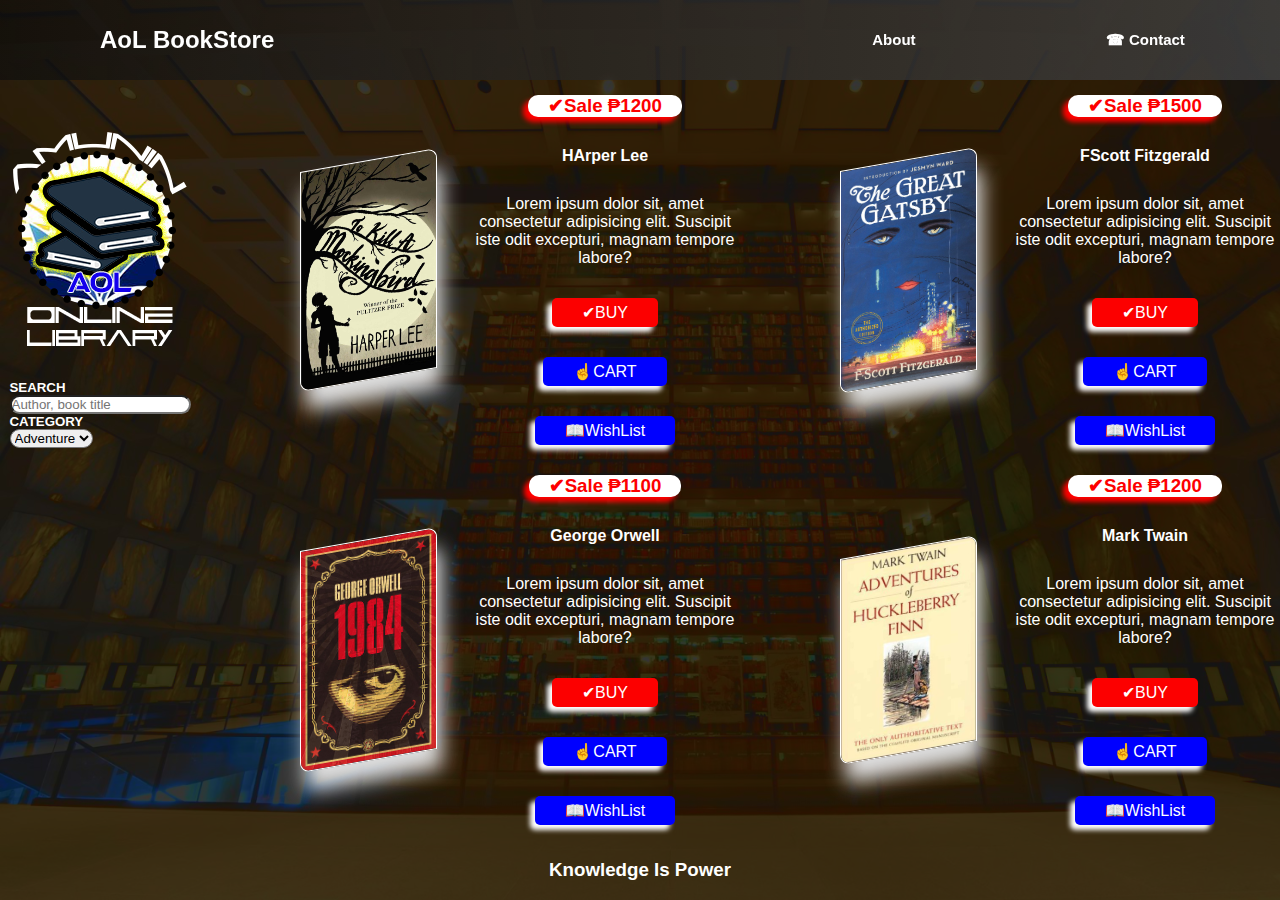
<file: index.html>
<!DOCTYPE html>
<html lang="en">
<head>
  <meta charset="UTF-8">
  <meta http-equiv="X-UA-Compatible" content="IE=edge">
  <meta name="viewport" content="width=device-width, initial-scale=1.0">
  <title>Online Library</title>
  <link rel="stylesheet" href="css/style.css">
</head>
<body>
               <!-- main container -->
  <div class="container">
               <!-- navigation bar -->
    <nav class="nav">
      <h2>AoL BookStore</h2>
      <div class="a-link">
        <a href="#">About</a>
        <a href="#">&#9742; Contact</a>
      </div>
    </nav>
               <!-- aside -->
    <aside class="side">
      <img src="images/LOGO.png" alt="">
      <div class="search">
         <h5>SEARCH</h5>
         <input type="text" name="searcd" id="search" placeholder="Author, book title">
         <h5>CATEGORY</h5>
         <select name="select" id="select">
          <option value="adveture">Adventure</option>
          <option value="romance">Romance</option>
          <option value="action">Action</option>
          <option value="horror">Horror</option>
          <option value="Futuristic">Futuristic</option>
          <option value="discovery">Discovery</option>
         </select>
      </div>
    </aside> 
             <!-- contents -->
    <div class="con-1">
      
      <div class="card">
        <img src="images/image1.jpg" alt="">
      </div>
      <div class="info">
        <h3>✔Sale ₱1200</h3>
        <h4>HArper Lee</h4>
        <p>
          Lorem ipsum dolor sit, amet consectetur adipisicing elit. Suscipit iste odit excepturi, magnam tempore labore?
        </p>
        <a id="buy" href="http://127.0.0.1:5500/buy.html">&#10004;BUY</a>
        <a id="cart" href="http://127.0.0.1:5500/cart.html">☝CART</a>
        <a id="WishList" href="#">📖WishList</a>
      </div>

    </div>
    
    <div class="con-2">
      
      <div class="card">
        <img src="images/image2.jpg" alt="">
      </div>
      <div class="info">
        <h3>✔Sale ₱1500</h3>
        <h4>FScott Fitzgerald</h4>
        <p>
          Lorem ipsum dolor sit, amet consectetur adipisicing elit. Suscipit iste odit excepturi, magnam tempore labore?
        </p>
        <a id="buy" href="http://127.0.0.1:5500/buy.html">&#10004;BUY</a>
        <a id="cart" href="http://127.0.0.1:5500/cart.html">☝CART</a>
        <a id="WishList" href="#">📖WishList</a>
      </div>
   </div> 
    
   <div class="con-3">
      
    <div class="card">
      <img src="images/image3.jpg" alt="">
    </div>
    <div class="info">
      <h3>✔Sale ₱1100</h3>
      <h4>George Orwell</h4>
      <p>
        Lorem ipsum dolor sit, amet consectetur adipisicing elit. Suscipit iste odit excepturi, magnam tempore labore?
      </p>
      <a id="buy" href="http://127.0.0.1:5500/buy.html">&#10004;BUY</a>
      <a id="cart" href="http://127.0.0.1:5500/cart.html">☝CART</a>
      <a id="WishList" href="#">📖WishList</a>
    </div>

  </div>

  <div class="con-4">
      
    <div class="card">
      <img src="images/image4.jpg" alt="">
    </div>
    <div class="info">
      <h3>✔Sale ₱1200</h3>
      <h4>Mark Twain</h4>
      <p>
        Lorem ipsum dolor sit, amet consectetur adipisicing elit. Suscipit iste odit excepturi, magnam tempore labore?
      </p>
      <a id="buy" href="http://127.0.0.1:5500/buy.html">&#10004;BUY</a>
      <a id="cart" href="http://127.0.0.1:5500/cart.html">☝CART</a>
      <a id="WishList" href="#">📖WishList</a>
    </div>

  </div> 

    <footer class="footer">
      <h3>Knowledge Is Power</h3>
    </footer>
  </div>
  
</body>
</html>
</file>
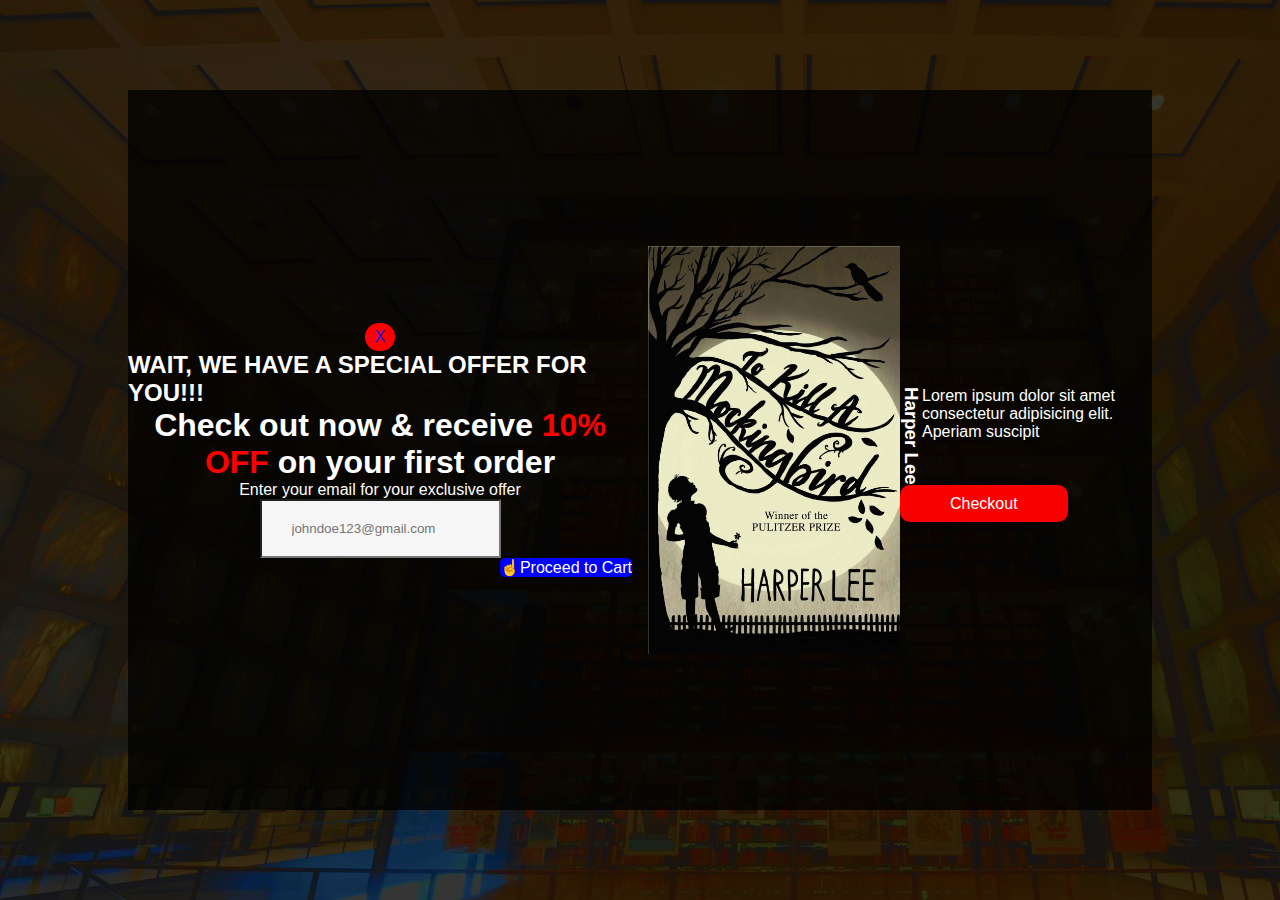
<file: cart.html>
<!DOCTYPE html>
<html lang="en">
<head>
  <meta charset="UTF-8">
  <meta http-equiv="X-UA-Compatible" content="IE=edge">
  <meta name="viewport" content="width=device-width, initial-scale=1.0">
  <title>To Cart</title>
  <link rel="stylesheet" href="css/style.css">
</head>
<body>
  <div class="main-cart">
    <div class="elementor">
       <div class="offer">
          <a id="close" href="http://127.0.0.1:5500/index.html">X</a>
          <h2>WAIT, WE HAVE A SPECIAL OFFER FOR YOU!!!</h2>
          <h1> Check out now & receive <span style="color: red;">10% OFF</span> on 
          your first order</h1>
          <p>Enter your email for your
            exclusive offer
          </p>
          <input type="email" name="email" id="email" placeholder="johndoe123@gmail.com">
          <a class="cart" href="http://127.0.0.1:5500/maincart.html">☝Proceed to Cart</a> 
       </div>
         <div class="offer-info">
           <img class="offer-img" src="images/image1.jpg" alt="">
           
           <div class="img-info"> 
              <div class="v-mode">
                <h3>Harper Lee</h3>
                <p>
                  Lorem ipsum dolor sit amet consectetur adipisicing elit. Aperiam suscipit
                </p>       

              </div>
              <a href="http://127.0.0.1:5500/buy.html">Checkout</a> 
            </div>
         </div>
    </div>
  </div> 
</body>
</html>
</file>
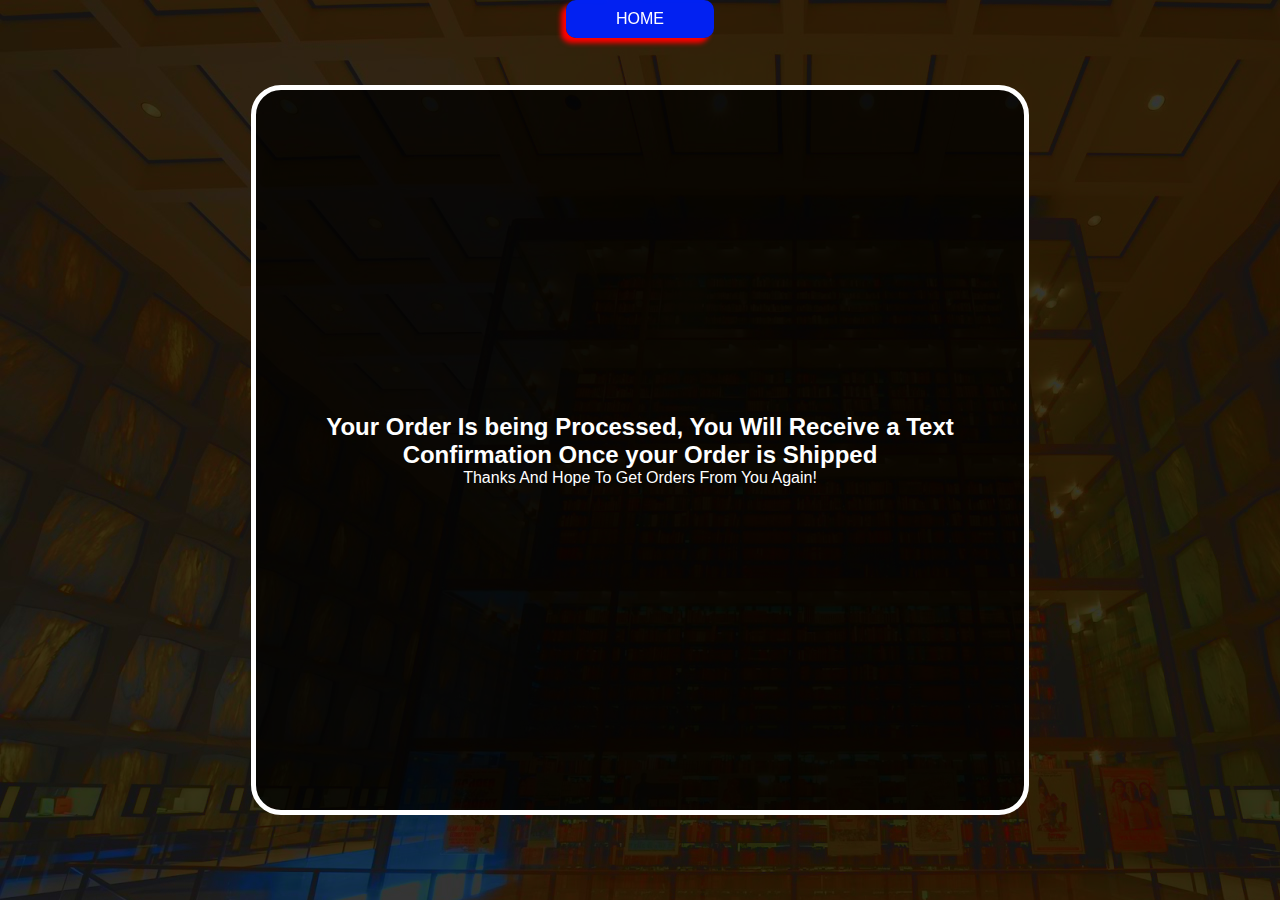
<file: confirm..html>
<!DOCTYPE html>
<html lang="en">
<head>
  <meta charset="UTF-8">
  <meta http-equiv="X-UA-Compatible" content="IE=edge">
  <meta name="viewport" content="width=device-width, initial-scale=1.0">
  <title>confirmation</title>
  <link rel="stylesheet" href="css/style.css">
</head>
<body>
  <div class="con-container">
    <div class="m-home">
      <a href="http://127.0.0.1:5500/index.html">HOME</a>
    </div>
    <div class="thank-you">
      <h2>Your Order Is being Processed, You Will Receive a  Text Confirmation Once your Order is Shipped </h2>
      <p>Thanks And Hope To Get Orders From You Again!</p>
    </div>
  </div>
</body>
</html>
</file>
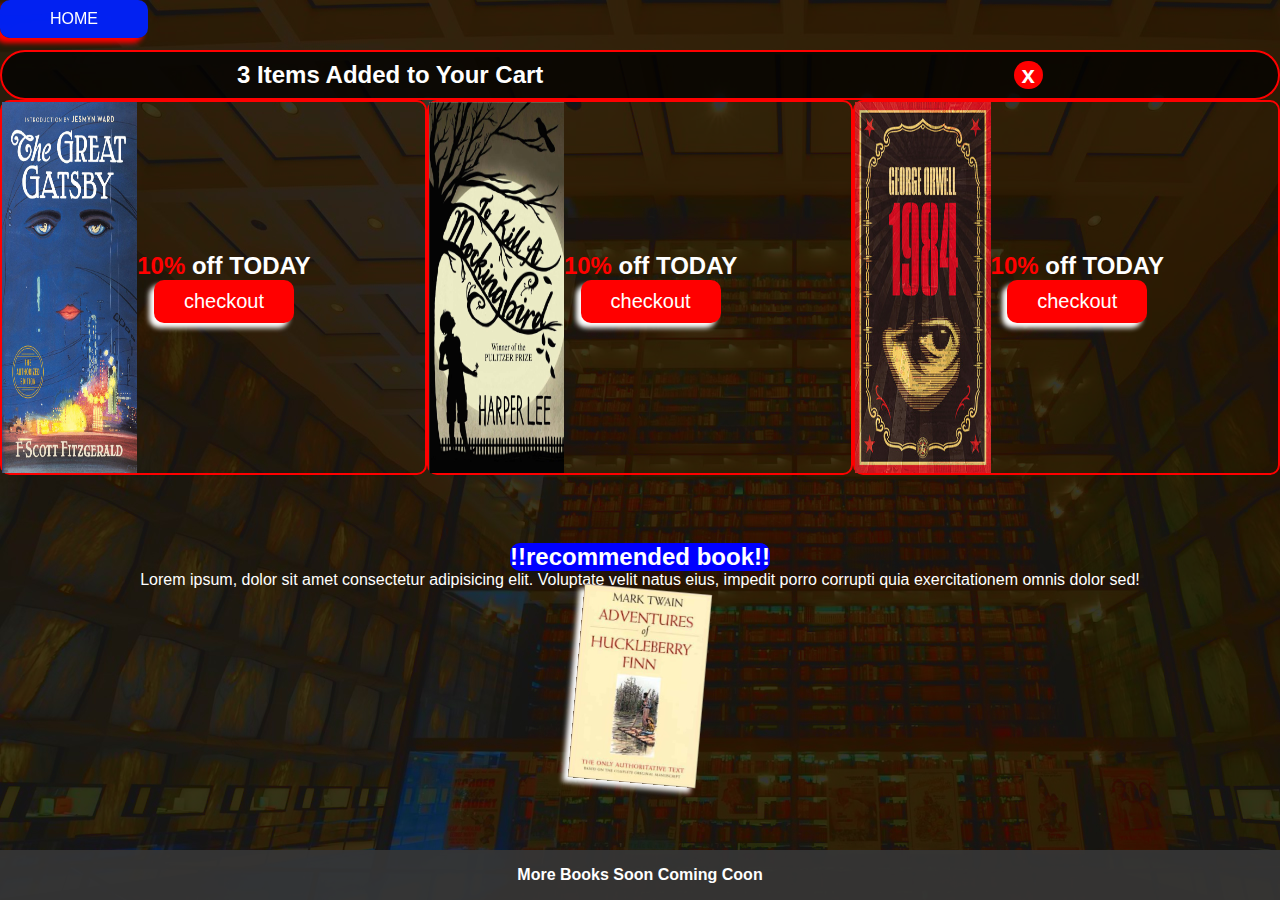
<file: maincart.html>
<!DOCTYPE html>
<html lang="en">
<head>
  <meta charset="UTF-8">
  <meta http-equiv="X-UA-Compatible" content="IE=edge">
  <meta name="viewport" content="width=device-width, initial-scale=1.0">
  <title>Main cart</title>
  <link rel="stylesheet" href="css/style.css">
</head>
<body>
  <div class="m-cart">
    <div class="m-home">
      <a href="http://127.0.0.1:5500/index.html">HOME</a>
    </div>
    <div class="cart-content">
      <h2>3 Items Added to Your Cart</h2>
      <a href="#">x</a>
    </div>
    
    <div class="c-item1">
      <img class="cart-img" src="images/image2.jpg" alt="">
      <div class="proceed">
        <h2><span style="color: red;">10% </span> off TODAY</h2>
        <a href="http://127.0.0.1:5500/buy.html">checkout</a>
      </div>
    </div>

    <div class="c-item2">

      <img class="cart-img" src="images/image1.jpg" alt="">
      <div class="proceed">
        <h2><span style="color: red;">10% </span> off TODAY</h2>
        <a href="http://127.0.0.1:5500/buy.html">checkout</a>
      </div>

    </div>
    <div class="c-item3">

      <img class="cart-img" src="images/image3.jpg" alt="">
      <div class="proceed">
        <h2><span style="color: red;">10% </span> off TODAY</h2>
        <a href="http://127.0.0.1:5500/buy.html">checkout</a>
      </div>

    </div>
    <div class="r-items">
      
      <h2 class="r-book">!!recommended book!!</h4>
         <p>Lorem ipsum, dolor sit amet consectetur adipisicing elit. Voluptate velit natus    eius, impedit porro corrupti quia exercitationem omnis dolor sed!
      </p>
    
      <img id="r-img" src="images/image4.jpg" alt="">
      
    </div>
    <div class="co-footer">
      <h4>More Books Soon Coming Coon</h4>
    </div>
  </div>
  
</body>
</html>
</file>
<file: css/style.css>
* {
	padding: 0;
	margin: 0;
	box-sizing: 0;
}
body {
	font-family: Arial, Helvetica, sans-serif;
	color: white;
	line-height: 1.5 em;
}
.container {
	width: 100%;
	height: 100vh;
	background-image: url(../images/bg1.JPG);
	background-color: rgba(23, 23, 23, 0.872);
	background-blend-mode: color;
	background-size: cover;
	display: grid;
	grid-template-areas:"nav nav nav""side con-1 con-2""side con-3 con-4""footer footer footer";
	grid-template-columns: 200px 1fr 1fr;
	grid-template-rows: 80px 1fr 1fr 60px;
}
/* navigation bar */
.nav {
	height: 80px;
	background:linear-gradient(90deg,rgba(13, 13, 13, 0.653)0%,rgba(65, 65, 65, 0.818)100%);
	width: 100%;
	grid-area: nav;
	display: flex;
	justify-content: space-between;
	align-items: center;
	position: fixed;
	top: 0%;
	z-index: 1;
}
.nav h2{
	padding-left: 100px;
}
.a-link {
	display: flex;
	flex: .5;
	justify-content: space-around;
	flex-wrap: wrap;
}
.a-link a {
	text-decoration: none;
	color: white;
	font-size: 15px;
	font-weight: bold;
}
/* sidebar */
.side {
	grid-area: side;
	display: flex;
	flex-direction: column;
	flex-wrap: wrap;
	align-items: center;
}
.side > img {
	width: 100%;
}
.search input, select {
	border-radius: 10px;
}
/* contents */
.con-1 {
	grid-area: con-1;
	display: flex;
	flex-wrap: wrap;
}
.card {
	flex: 1;
	display: flex;
	align-items: center;
}
.card img {
	width: 50%;
	border: 1px solid white;
	border-radius: 0 10px 0 10px;
	transform: skewY(-10deg);
	box-shadow: 5px 20px 20px rgb(222, 222, 222);
	margin-left: 100px;
}
.info {
	flex: 1;
	display: flex;
	align-items: center;
	flex-direction: column;
	justify-content: space-around;
}
.info a {
	color: white;
	text-decoration: none;
	background-color: rgb(0, 0, 255);
	padding: 5px 30px;
	border-radius: 5px;
	box-shadow: -5px 5px 5px white;
}
#buy {
	background-color: rgb(252, 0, 0);
}
#buy:hover {
	background-color: rgb(255, 102, 102);
	color: rgb(0, 4, 255);
	padding: 5px 50px;
}
#buy:active {
	background-color: rgb(255, 161, 161);
	color: rgb(0, 4, 255);
	padding: 5px 50px;
	box-shadow: -5px 5px 5px rgb(68, 68, 68);
}
.info p {
	text-align: center;
}
.info h3 {
	color: rgb(253, 0, 0);
	background-color: rgb(255, 255, 255);
	padding: 0 20px;
	border-radius: 10px;
	box-shadow: -5px 5px 5px rgb(255, 0, 0);
}
.con-2 {
	grid-area: con-2;
	display: flex;
	flex-wrap: wrap;
}
.con-3 {
	grid-area: con-3;
	display: flex;
	flex-wrap: wrap;
}
.con-4 {
	grid-area: con-4;
	display: flex;
	flex-wrap: wrap;
}
.footer {
	grid-area: footer;
	display: flex;
	justify-content: center;
	align-items: center;
}
/* checkout form */
.main-checkout{
	background-color: rgba(23, 23, 23, 0.872);
	background-blend-mode: color;
	background-image: url(../images/bg1.JPG);
	background-size: cover;
	width: 100%;
	height: 100vh;
	display: flex;
	justify-content: center;
	align-items: center;
}
.check-con {
	border: 5px solid rgb(255, 0, 0);
	width: 80%;
	height: 80vh;
	display: grid;
	grid-template-areas:"home home""left right""foot foot";
	grid-template-columns: 1fr 1fr;
	grid-template-rows: 80px 1fr 70px;
	border-radius: 50px;
}
.home {
	background:linear-gradient(90deg,rgba(0, 0, 0, 0.945)0%,rgba(65, 65, 65, 0.979)100%);
	border: 2px solid black;
	grid-area: home;
	display: flex;
	justify-content: space-around;
	align-items: center;
	border-radius: 50px;
}
.home a {
	font-size: large;
	font-weight: bolder;
	color: rgb(255, 255, 255);
	text-decoration: none;
	background-color: blue;
	padding: 12px 30px;
	border-radius: 10px;
	box-shadow: -5px 5px 5px rgb(255, 0, 0);
}
.home a:hover {
	background-color: rgb(246, 246, 246);
	color: rgb(0, 0, 0);
	padding: 5px 50px;
}
.home a:active {
	background-color: rgb(0, 26, 255);
	color: rgb(255, 255, 255);
	padding: 5px 50px;
	box-shadow: -5px 5px 5px rgb(68, 68, 68);
}
.left {
	background:linear-gradient(90deg,rgba(0, 0, 0, 0.945)0%,rgba(65, 65, 65, 0.979)100%);
	border-radius: 10px;
	box-shadow: -5px 5px 5px rgb(255, 0, 0);
	grid-area: left;
	align-self: center;
	justify-self: center;
	width: 300px;
}
.left input {
	border-radius: 10px;
	height: 30px;
}
.right {
	background:linear-gradient(90deg,rgba(0, 0, 0, 0.945)0%,rgba(65, 65, 65, 0.979)100%);
	border-radius: 10px;
	box-shadow: -5px 5px 5px rgb(255, 0, 0);
	grid-area: right;
	align-self: center;
	justify-self: center;
	width: 300px;
	height: 360px;
	line-height: 2em;
}
.right input {
	border-radius: 10px;
	height: 30px;
}
.contact {
	text-decoration: none;
	color: white;
}
.c-foot {
	background:linear-gradient(90deg,rgba(0, 0, 0, 0.945)0%,rgba(65, 65, 65, 0.979)100%);
	border: 2px solid black;
	grid-area: foot;
	border-radius: 50px;
	display: flex;
	justify-content: center;
	align-items: center;
}
.btn {
	display: flex;
	justify-content: space-around;
	align-items: center;
}
.btn a {
	color: rgb(255, 255, 255);
	text-decoration: none;
	background-color: blue;
	margin-top: 30px;
	padding: 0 20px;
	border-radius: 10px;
	box-shadow: -5px 5px 5px rgb(255, 0, 0);
}
.btn a:hover {
	background-color: rgb(246, 246, 246);
	color: rgb(0, 0, 0);
	padding: 5px 30px;
}
.btn a:active {
	background-color: rgb(0, 26, 255);
	color: rgb(255, 255, 255);
	padding: 5px 50px;
	box-shadow: -5px 5px 5px rgb(68, 68, 68);
}
.btn a:nth-child(2) {
	background-color: rgb(41, 41, 41);
}
/* cart */
.main-cart {
	background-color: rgba(23, 23, 23, 0.872);
	background-blend-mode: color;
	width: 100vw;
	height: 100vh;
	background-image: url(../images/bg1.JPG);
	display: flex;
	justify-content: center;
	align-items: center;
}
.elementor {
	background-color: rgba(0, 0, 0, 0.756);
	width: 80vw;
	height: 80vh;
	display: grid;
	grid-template-columns: repeat(auto-fit, minmax(200px, 1fr));
	gap: 1em;
}
.offer {
	display: flex;
	flex-direction: column;
	justify-content: center;
	align-items: center;
}
.offer input {
	background-color: rgb(246, 246, 246);
	padding: 20px 30px;
}
.offer h1 {
	text-align: center;
}
.offer-info {
	display: flex;
	justify-content: space-between;
	align-items: center;
}
.img-info a {
	text-decoration: none;
	background-color: rgb(250, 1, 1);
	color: rgb(255, 255, 255);
	padding: 10px 50px;
	border-radius: 10px;
}
#close {
	background-color: red;
	position: relative;
	top: 0%;
	padding: 5px 10px;
	border-radius: 18px;
	text-decoration: none;
}
.v-mode {
	display: flex;
	margin-bottom: 10px;
}
.offer-info h3 {
	writing-mode: vertical-lr;
}
.offer-img {
	width: 50%;
}
.cart {
	align-self: flex-end;
	text-decoration: none;
	color: white;
	background-color: rgb(0, 0, 253);
	border-radius: 5px;
}
/* main Cart */
.m-cart {
	background-color: rgba(23, 23, 23, 0.872);
	background-blend-mode: color;
	width: 100%;
	height: 100vh;
	background-image: url(../images/bg1.JPG);
	display: grid;
	grid-template-areas:"h h h""i i i""i-1 i-2 i-3""ri ri ri""cf cf cf";
	grid-template-columns: 1fr 1fr 1fr;
	grid-template-rows: 50px 50px 1fr 1fr 50px ;
}
.m-home {
	grid-area: h;
	display: flex;
	justify-content: center;
	align-items: center;
	position: fixed;
	top: 0%;
}
.m-home a {
	text-decoration: none;
	color: white;
	background-color: rgba(0, 34, 255, 0.945);
	padding: 10px 50px;
	border-radius: 10px;
	box-shadow: -5px 5px 5px rgb(255, 0, 0);
}
.m-home a:hover {
	opacity: .7;
}
.m-home a:active {
	opacity: .4;
	color: rgba(0, 0, 0, 0.967);
}
.cart-content {
	background-color: rgba(0, 0, 0, 0.748);
	grid-area: i;
	display: flex;
	justify-content: space-around;
	align-items: center;
	border: 2px solid red;
	border-radius: 40px;
}
.cart-content a {
	text-decoration: none;
	color: white;
	font-size: x-large;
	font-weight: bolder;
	background-color: red;
	padding: 0px 8px;
	border-radius: 15px;
}
.cart-img {
	width: 32%;
}
.c-item1 {
	grid-area: i-1;
	border: 2px solid red;
	border-radius: 10px;
	display: flex;
}
.proceed {
	display: flex;
	flex-direction: column;
	justify-content: center;
	align-items: center;
}
.proceed a {
	text-decoration: none;
	font-size: 20px;
	color: white;
	background-color: red;
	padding: 10px 30px;
	border-radius: 10px;
	box-shadow: -5px 5px 5px rgb(255, 255, 255);
}
.proceed a:hover {
	opacity: .7;
}
.proceed a:hover {
	opacity: .4;
}
.c-item2 {
	grid-area: i-2;
	border: 2px solid red;
	border-radius: 10px;
	display: flex;
}
.c-item3 {
	grid-area: i-3;
	border-radius: 10px;
	display: flex;
	border: 2px solid red;
}
.r-items {
	border-radius: 10px;
	grid-area: ri;
	display: flex;
	flex-direction: column;
	justify-content: center;
	align-items: center;
}
#r-img {
	width: 10%;
	transform: rotate(5deg);
	box-shadow: -5px 5px 5px rgb(255, 255, 255);
}
.r-book {
	background-color: blue;
	border-radius: 10px;
}
.co-footer {
	background-color: rgba(53, 53, 53, 0.942);
	grid-area: cf;
	display: flex;
	justify-content: center;
	align-items: center;
}
/* confirm */
.con-container {
	background-color: rgba(23, 23, 23, 0.872);
	background-blend-mode: color;
	width: 100vw;
	height: 100vh;
	background-image: url(../images/bg1.JPG);
	display: flex;
	justify-content: center;
	align-items: center;
}
.thank-you {
	background-color: rgba(0, 0, 0, 0.76);
	border: 5px solid rgb(255, 255, 255);
	width: 60vw;
	height: 80vh;
	display: flex;
	flex-direction: column;
	justify-content: center;
	align-items: center;
	border-radius: 30px;
}
.thank-you h2 {
	text-align: center;
}
/* media query */
@media (max-width: 660px) {
	.container {
		height: 200vh;
		grid-template-areas:"nav""side""con-1""con-2""con-3""con-4""footer";
		grid-template-columns: 1fr;
		grid-template-rows: 100px 90px 1fr 1fr 1fr 1fr 60px;
		gap: 1rem;
	}
	.side img {
		width: 50px;
	}
	.card img {
		width: 100%;
		margin-left: 0;
	}
	.footer h3 {
		color: rgb(0, 0, 0);
	}
	.nav {
		width: 100%;
	}
	.nav h2{
		padding-left: 0;
	}
	.side {
		position: sticky;
		top: 70px;
		z-index: 1;
		background:linear-gradient(90deg,rgba(0, 0, 0, 0.945)0%,rgba(65, 65, 65, 0.979)100%);
	}
	.check-con {
		border: 5px solid red;
		width: 100%;
		height: 100vh;
		display: grid;
		grid-template-areas:"home""left""right""foot";
		grid-template-columns: 1fr;
		grid-template-rows: 80px 1fr 1fr 70px;
	}
	.home {
		position: fixed;
		top: 45px;
		width: 90%;
	}
	.left {
		margin-top: 150px;
	}
	.home h1 {
		margin: 0 30px 0 10px;
	}
	.home h2 {
		font-size: 10px;
	}
	.check-con {
		width: 100%;
		height:130vh;
	}
	.btn a {
		margin-top: 10px;
		padding: 0 0px;
		border-radius: 10px;
	}
	.c-foot {
		width: 90%;
	}
	.offer h2, h1 {
		font-size: 15px;
	}
	.cart {
		font-size: 15px;
		margin-right: auto;
		margin-left: auto;
	}
	.img-info a {
		font-weight: 20px;
		padding: 10px 20px;
		border-radius: 10px;
		/* position: relative;
		bottom: 0px;
		*/
		text-align: center;
	}
	.m-cart {
		width: 105%;
		height: 250vh;
		background-image: url(../images/bg1.JPG);
		display: grid;
		grid-template-areas:"h""i""i-1""i-2""i-3""ri""cf";
		grid-template-columns:1fr;
		grid-template-rows: 50px 50px 1fr 1fr 1fr 1fr 50px ;
	}
	.cart-content {
		width: 100vw;
	}
	.cart-content h2 {
		font-size: 15px;
	}
	#r-img {
		width: 50%;
	}
	.proceed {
		width: 50px;
		margin-right: 50px;
	}
	.proceed > h2 > span{
		background-color: blue;
		padding: 0 30px;
		border-radius: 10px;
		box-shadow: 0 0 0 red;
	}
	.cart-img {
		width: 70%;
	}
	.thank-you {
		width: 90vw;
		text-align: center;
	}
}
</file>
